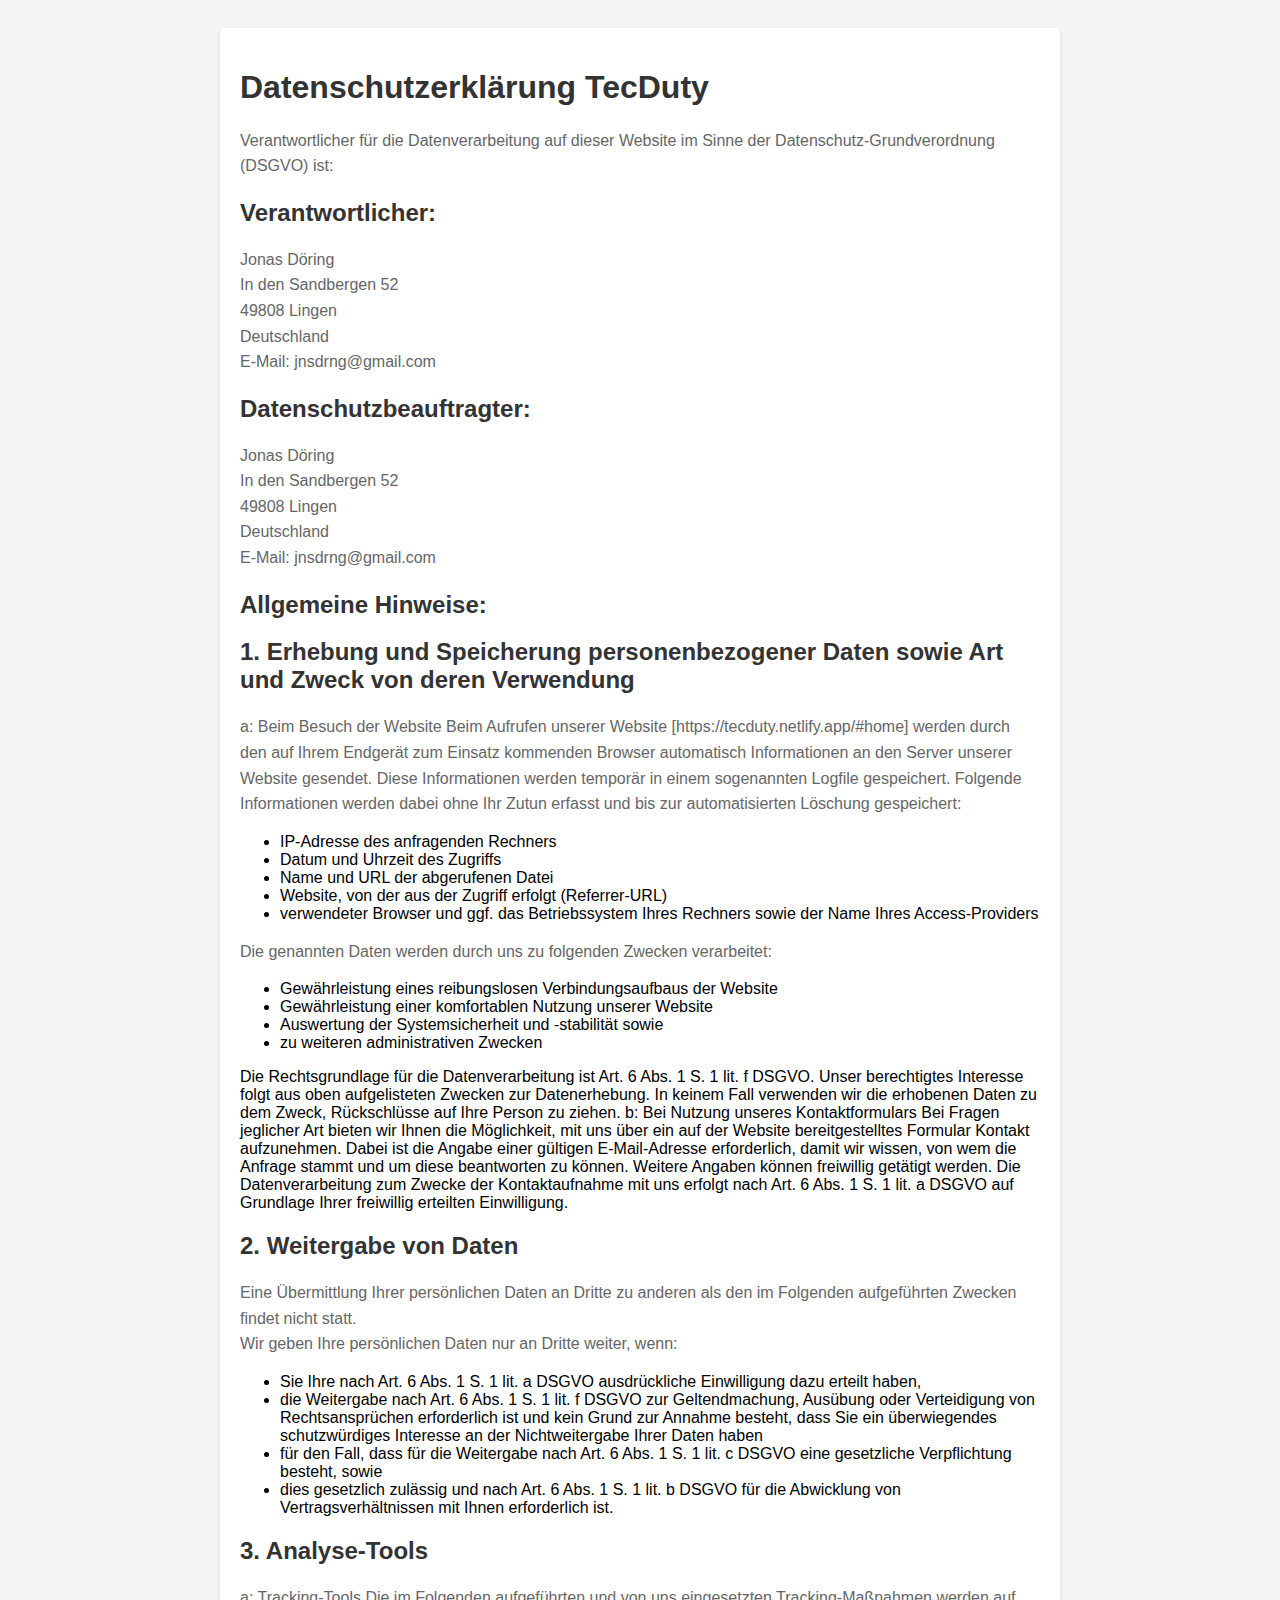
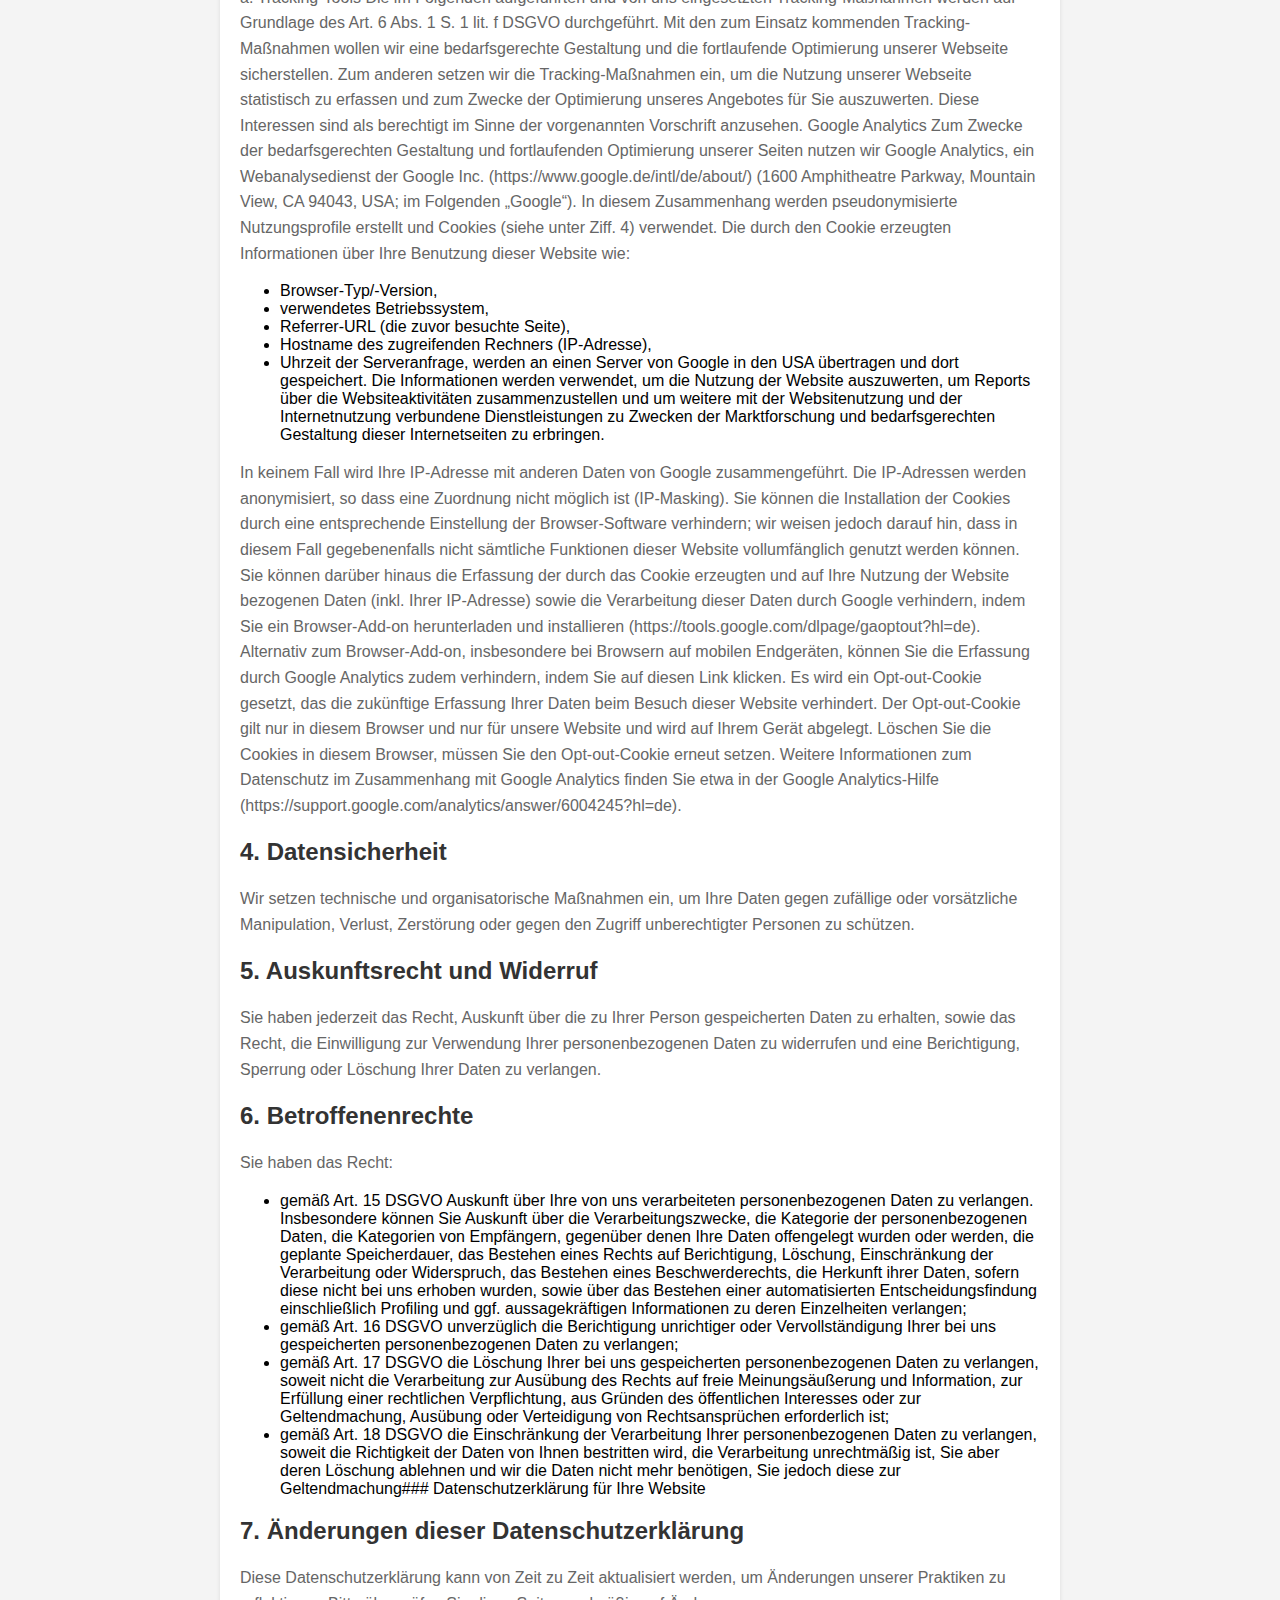
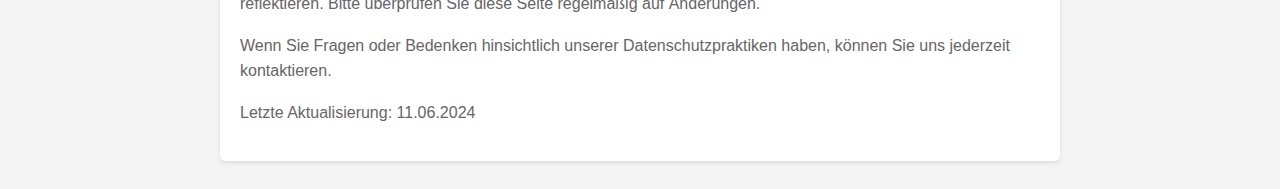
<file: Datenschutz.html>
<!DOCTYPE html>
<html lang="de">
<head>
    <title>TecDuty | Softwareentwicklung für Ihren Erfolg - Datenschutz</title>
    <meta name='description' content='TecDuty – Professionelle Webentwicklung aus Lingen. Maßgeschneiderte Webseiten, responsives Design,
     SEO-Optimierung. Ihr Partner für moderne Weblösungen.'>
<description>
    <meta charset="UTF-8">
    <meta name="viewport" content="width=device-width, initial-scale=1.0">
 
    <!-- Hier können Sie Ihre CSS-Dateien einbinden -->
    <link rel="icon" type="image/x-icon" href="pic/new-logo-smal.png">
    
    <style>
        *{
            scrollbar-color: #007bff #f4f4f4;
        }
         body {
            font-family: Arial, sans-serif;
            background-color: #f4f4f4;
            padding: 20px;
        }
        .container {
            max-width: 800px;
            margin: 0 auto;
            background-color: #ffff;
            padding: 20px;
            border-radius: 5px;
            box-shadow: 0 2px 4px rgba(0, 0, 0, 0.1);
        }
        h1, h2 {
            color: #333;
        }
        p {
            color: #666;
            line-height: 1.6;
        }

        /* Media Queries für eine responsive Darstellung */
        @media screen and (max-width: 768px) {
            .container {
                padding: 10px;
                border-radius: 0;
            }
            h1, h2 {
                font-size: 20px;
            }
        }
    </style>
</head>
<body>
    <div class="container">
        <h1>Datenschutzerklärung TecDuty</h1>
        <p>Verantwortlicher für die Datenverarbeitung auf dieser Website im Sinne der Datenschutz-Grundverordnung (DSGVO) ist:</p>
        
        <h2>Verantwortlicher:</h2>
        <p>Jonas Döring<br>
        In den Sandbergen 52<br>
        49808 Lingen<br>
        Deutschland<br>
        E-Mail: jnsdrng@gmail.com</p>
        
        <h2>Datenschutzbeauftragter:</h2>
        <p>Jonas Döring<br>
        In den Sandbergen 52<br>
        49808 Lingen<br>
        Deutschland<br>
        E-Mail: jnsdrng@gmail.com</p>



        <h2>Allgemeine Hinweise:</h2>
        <p></p>
        
        <h2>1.  Erhebung und Speicherung personenbezogener Daten sowie Art und Zweck von deren Verwendung</h2>
        <p>a: Beim Besuch der Website
            Beim Aufrufen unserer Website [https://tecduty.netlify.app/#home] werden durch den auf Ihrem Endgerät zum Einsatz kommenden Browser automatisch Informationen an den Server unserer Website gesendet. Diese Informationen werden temporär in einem sogenannten Logfile gespeichert. Folgende Informationen werden dabei ohne Ihr Zutun erfasst und bis zur automatisierten Löschung gespeichert:
            <ul>
                <li>IP-Adresse des anfragenden Rechners</li>
                   <li>Datum und Uhrzeit des Zugriffs</li> 
                    <li>Name und URL der abgerufenen Datei</li>
                    <li>Website, von der aus der Zugriff erfolgt (Referrer-URL)</li>
                    <li>verwendeter Browser und ggf. das Betriebssystem Ihres Rechners sowie der Name Ihres Access-Providers</li>
            </ul>
            
            <p>Die genannten Daten werden durch uns zu folgenden Zwecken verarbeitet:</p>
            <ul>
                <li>Gewährleistung eines reibungslosen Verbindungsaufbaus der Website</li>
                <li>Gewährleistung einer komfortablen Nutzung unserer Website</li>
                <li>Auswertung der Systemsicherheit und -stabilität sowie</li>
                <li>zu weiteren administrativen Zwecken</li>

            </ul>
            
            Die Rechtsgrundlage für die Datenverarbeitung ist Art. 6 Abs. 1 S. 1 lit. f DSGVO. Unser berechtigtes Interesse folgt aus oben aufgelisteten Zwecken zur Datenerhebung. In keinem Fall verwenden wir die erhobenen Daten zu dem Zweck, Rückschlüsse auf Ihre Person zu ziehen.
            
            b: Bei Nutzung unseres Kontaktformulars
            Bei Fragen jeglicher Art bieten wir Ihnen die Möglichkeit, mit uns über ein auf der Website bereitgestelltes Formular Kontakt aufzunehmen. Dabei ist die Angabe einer gültigen E-Mail-Adresse erforderlich, damit wir wissen, von wem die Anfrage stammt und um diese beantworten zu können. Weitere Angaben können freiwillig getätigt werden.
            
            Die Datenverarbeitung zum Zwecke der Kontaktaufnahme mit uns erfolgt nach Art. 6 Abs. 1 S. 1 lit. a DSGVO auf Grundlage Ihrer freiwillig erteilten Einwilligung.</p>

        <h2>2. Weitergabe von Daten</h2>
        <p>Eine Übermittlung Ihrer persönlichen Daten an Dritte zu anderen als den im Folgenden aufgeführten Zwecken findet nicht statt. <br> Wir geben Ihre persönlichen Daten nur an Dritte weiter, wenn:</p>
        <ul>
            
            <li>Sie Ihre nach Art. 6 Abs. 1 S. 1 lit. a DSGVO ausdrückliche Einwilligung dazu erteilt haben,</li>
            <li>die Weitergabe nach Art. 6 Abs. 1 S. 1 lit. f DSGVO zur Geltendmachung, Ausübung oder Verteidigung von Rechtsansprüchen erforderlich ist und kein Grund zur Annahme besteht, dass Sie ein überwiegendes schutzwürdiges Interesse an der Nichtweitergabe Ihrer Daten haben</li>
<li>für den Fall, dass für die Weitergabe nach Art. 6 Abs. 1 S. 1 lit. c DSGVO eine gesetzliche Verpflichtung besteht, sowie</li>
<li>dies gesetzlich zulässig und nach Art. 6 Abs. 1 S. 1 lit. b DSGVO für die Abwicklung von Vertragsverhältnissen mit Ihnen erforderlich ist.</li>
        </ul>

        <h2>3. Analyse-Tools</h2>
        <p>a: Tracking-Tools
            Die im Folgenden aufgeführten und von uns eingesetzten Tracking-Maßnahmen werden auf Grundlage des Art. 6 Abs. 1 S. 1 lit. f DSGVO durchgeführt. Mit den zum Einsatz kommenden Tracking-Maßnahmen wollen wir eine bedarfsgerechte Gestaltung und die fortlaufende Optimierung unserer Webseite sicherstellen. Zum anderen setzen wir die Tracking-Maßnahmen ein, um die Nutzung unserer Webseite statistisch zu erfassen und zum Zwecke der Optimierung unseres Angebotes für Sie auszuwerten. Diese Interessen sind als berechtigt im Sinne der vorgenannten Vorschrift anzusehen.
            
            Google Analytics
            Zum Zwecke der bedarfsgerechten Gestaltung und fortlaufenden Optimierung unserer Seiten nutzen wir Google Analytics, ein Webanalysedienst der Google Inc. (https://www.google.de/intl/de/about/) (1600 Amphitheatre Parkway, Mountain View, CA 94043, USA; im Folgenden „Google“). In diesem Zusammenhang werden pseudonymisierte Nutzungsprofile erstellt und Cookies (siehe unter Ziff. 4) verwendet. Die durch den Cookie erzeugten Informationen über Ihre Benutzung dieser Website wie:</p>
            <ul>

                <li>Browser-Typ/-Version,</li>
                <li>verwendetes Betriebssystem,</li>
                <li>Referrer-URL (die zuvor besuchte Seite),</li>
                <li>Hostname des zugreifenden Rechners (IP-Adresse),</li>
                <li>Uhrzeit der Serveranfrage,
                    werden an einen Server von Google in den USA übertragen und dort gespeichert. Die Informationen werden verwendet, um die Nutzung der Website auszuwerten, um Reports über die Websiteaktivitäten zusammenzustellen und um weitere mit der Websitenutzung und der Internetnutzung verbundene Dienstleistungen zu Zwecken der Marktforschung und bedarfsgerechten Gestaltung dieser Internetseiten zu erbringen.</li>
            </ul>

            <p>In keinem Fall wird Ihre IP-Adresse mit anderen Daten von Google zusammengeführt. Die IP-Adressen werden anonymisiert, so dass eine Zuordnung nicht möglich ist (IP-Masking).

                Sie können die Installation der Cookies durch eine entsprechende Einstellung der Browser-Software verhindern; wir weisen jedoch darauf hin, dass in diesem Fall gegebenenfalls nicht sämtliche Funktionen dieser Website vollumfänglich genutzt werden können.
                
                Sie können darüber hinaus die Erfassung der durch das Cookie erzeugten und auf Ihre Nutzung der Website bezogenen Daten (inkl. Ihrer IP-Adresse) sowie die Verarbeitung dieser Daten durch Google verhindern, indem Sie ein Browser-Add-on herunterladen und installieren (https://tools.google.com/dlpage/gaoptout?hl=de).
                
                Alternativ zum Browser-Add-on, insbesondere bei Browsern auf mobilen Endgeräten, können Sie die Erfassung durch Google Analytics zudem verhindern, indem Sie auf diesen Link klicken. Es wird ein Opt-out-Cookie gesetzt, das die zukünftige Erfassung Ihrer Daten beim Besuch dieser Website verhindert. Der Opt-out-Cookie gilt nur in diesem Browser und nur für unsere Website und wird auf Ihrem Gerät abgelegt. Löschen Sie die Cookies in diesem Browser, müssen Sie den Opt-out-Cookie erneut setzen.
                
                Weitere Informationen zum Datenschutz im Zusammenhang mit Google Analytics finden Sie etwa in der Google Analytics-Hilfe (https://support.google.com/analytics/answer/6004245?hl=de).</p>
        
        
        
                <h2>4. Datensicherheit</h2>
        <p>Wir setzen technische und organisatorische Maßnahmen ein, um Ihre Daten gegen zufällige oder vorsätzliche Manipulation, Verlust, Zerstörung oder gegen den Zugriff unberechtigter Personen zu schützen.</p>

        <h2>5. Auskunftsrecht und Widerruf</h2>
        <p>Sie haben jederzeit das Recht, Auskunft über die zu Ihrer Person gespeicherten Daten zu erhalten, sowie das Recht, die Einwilligung zur Verwendung Ihrer personenbezogenen Daten zu widerrufen und eine Berichtigung, Sperrung oder Löschung Ihrer Daten zu verlangen.</p>

        <h2>6. Betroffenenrechte</h2>
        <p>Sie haben das Recht:</p>
        <ul>

            <li>gemäß Art. 15 DSGVO Auskunft über Ihre von uns verarbeiteten personenbezogenen Daten zu verlangen. Insbesondere können Sie Auskunft über die Verarbeitungszwecke, die Kategorie der personenbezogenen Daten, die Kategorien von Empfängern, gegenüber denen Ihre Daten offengelegt wurden oder werden, die geplante Speicherdauer, das Bestehen eines Rechts auf Berichtigung, Löschung, Einschränkung der Verarbeitung oder Widerspruch, das Bestehen eines Beschwerderechts, die Herkunft ihrer Daten, sofern diese nicht bei uns erhoben wurden, sowie über das Bestehen einer automatisierten Entscheidungsfindung einschließlich Profiling und ggf. aussagekräftigen Informationen zu deren Einzelheiten verlangen;</li>
            <li>gemäß Art. 16 DSGVO unverzüglich die Berichtigung unrichtiger oder Vervollständigung Ihrer bei uns gespeicherten personenbezogenen Daten zu verlangen;</li>
            <li>gemäß Art. 17 DSGVO die Löschung Ihrer bei uns gespeicherten personenbezogenen Daten zu verlangen, soweit nicht die Verarbeitung zur Ausübung des Rechts auf freie Meinungsäußerung und Information, zur Erfüllung einer rechtlichen Verpflichtung, aus Gründen des öffentlichen Interesses oder zur Geltendmachung, Ausübung oder Verteidigung von Rechtsansprüchen erforderlich ist;</li>
            <li>gemäß Art. 18 DSGVO die Einschränkung der Verarbeitung Ihrer personenbezogenen Daten zu verlangen, soweit die Richtigkeit der Daten von Ihnen bestritten wird, die Verarbeitung unrechtmäßig ist, Sie aber deren Löschung ablehnen und wir die Daten nicht mehr benötigen, Sie jedoch diese zur Geltendmachung### Datenschutzerklärung für Ihre Website</li>
        </ul>


        <h2>7. Änderungen dieser Datenschutzerklärung</h2>
        <p>Diese Datenschutzerklärung kann von Zeit zu Zeit aktualisiert werden, um Änderungen unserer Praktiken zu reflektieren. Bitte überprüfen Sie diese Seite regelmäßig auf Änderungen.</p>

        <p>Wenn Sie Fragen oder Bedenken hinsichtlich unserer Datenschutzpraktiken haben, können Sie uns jederzeit kontaktieren.</p>

        <p>Letzte Aktualisierung: 11.06.2024</p>
    </div>
</body>
</html>
</file>
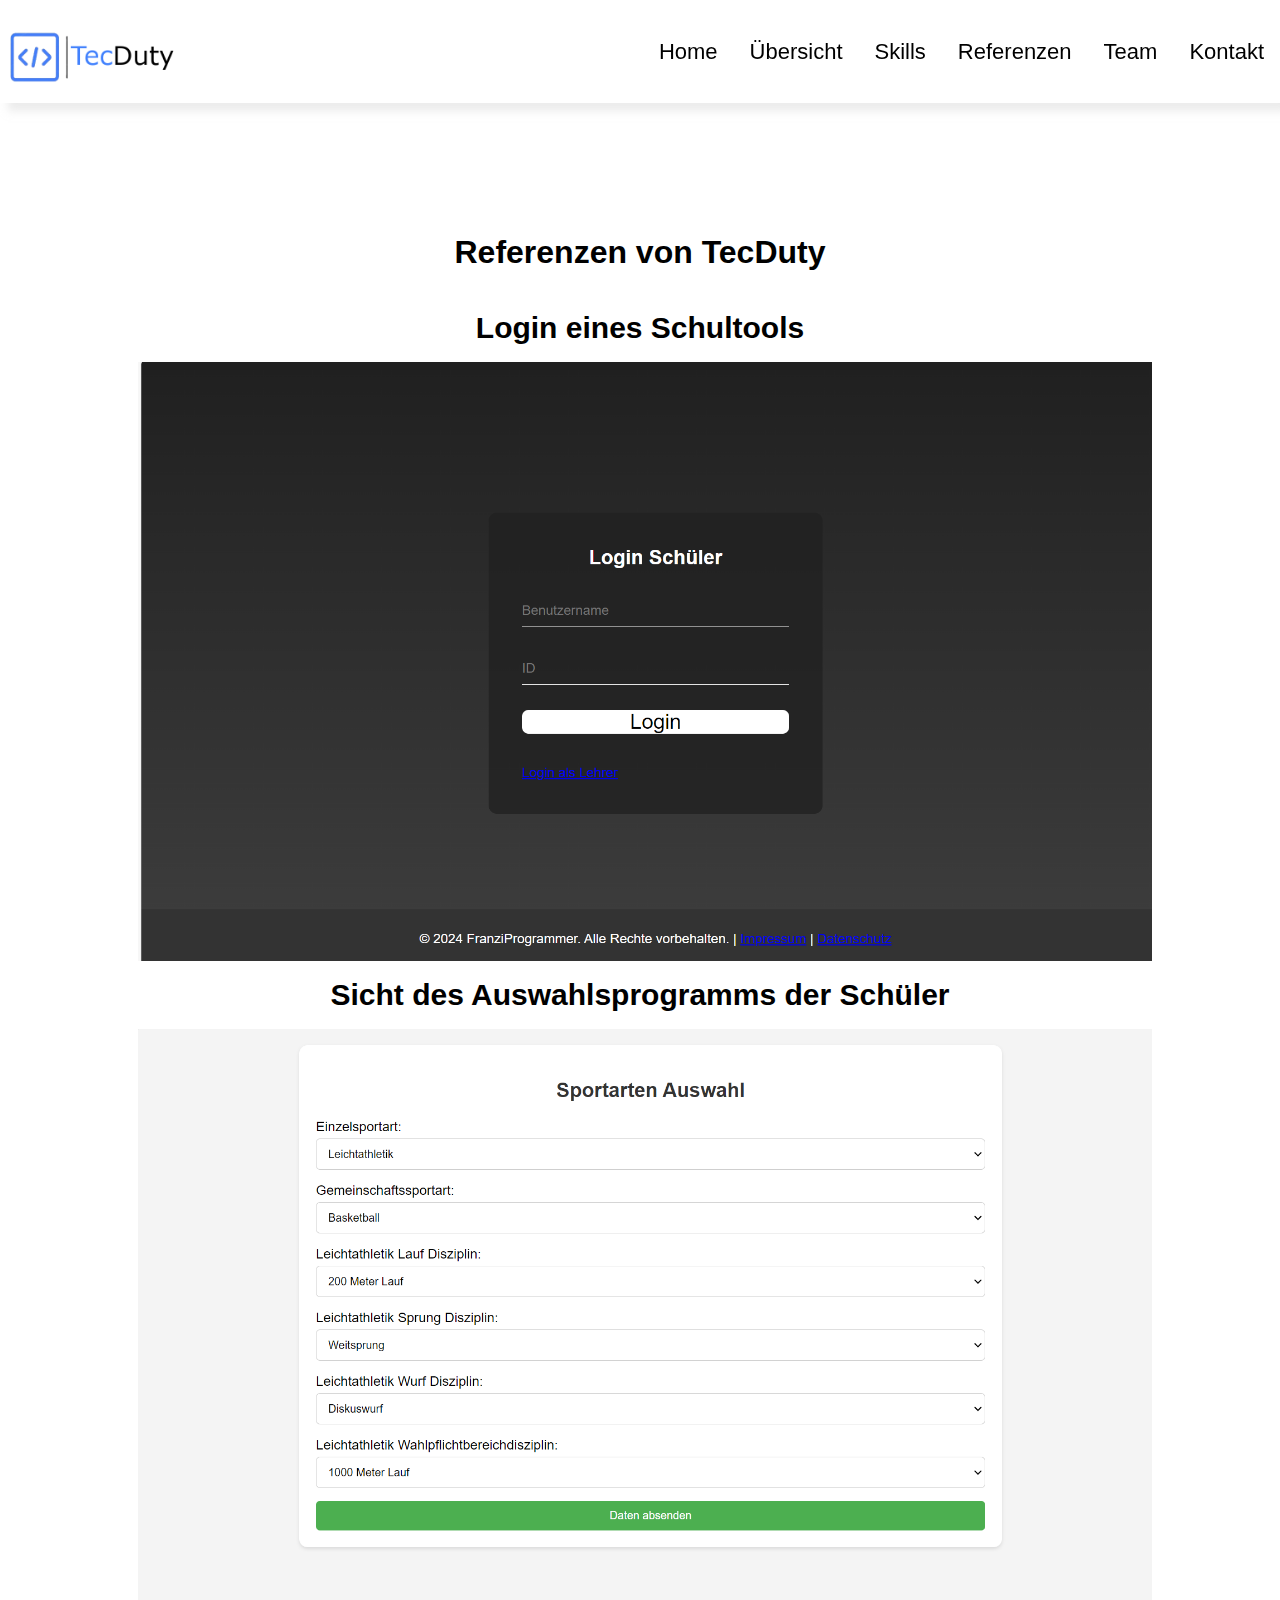
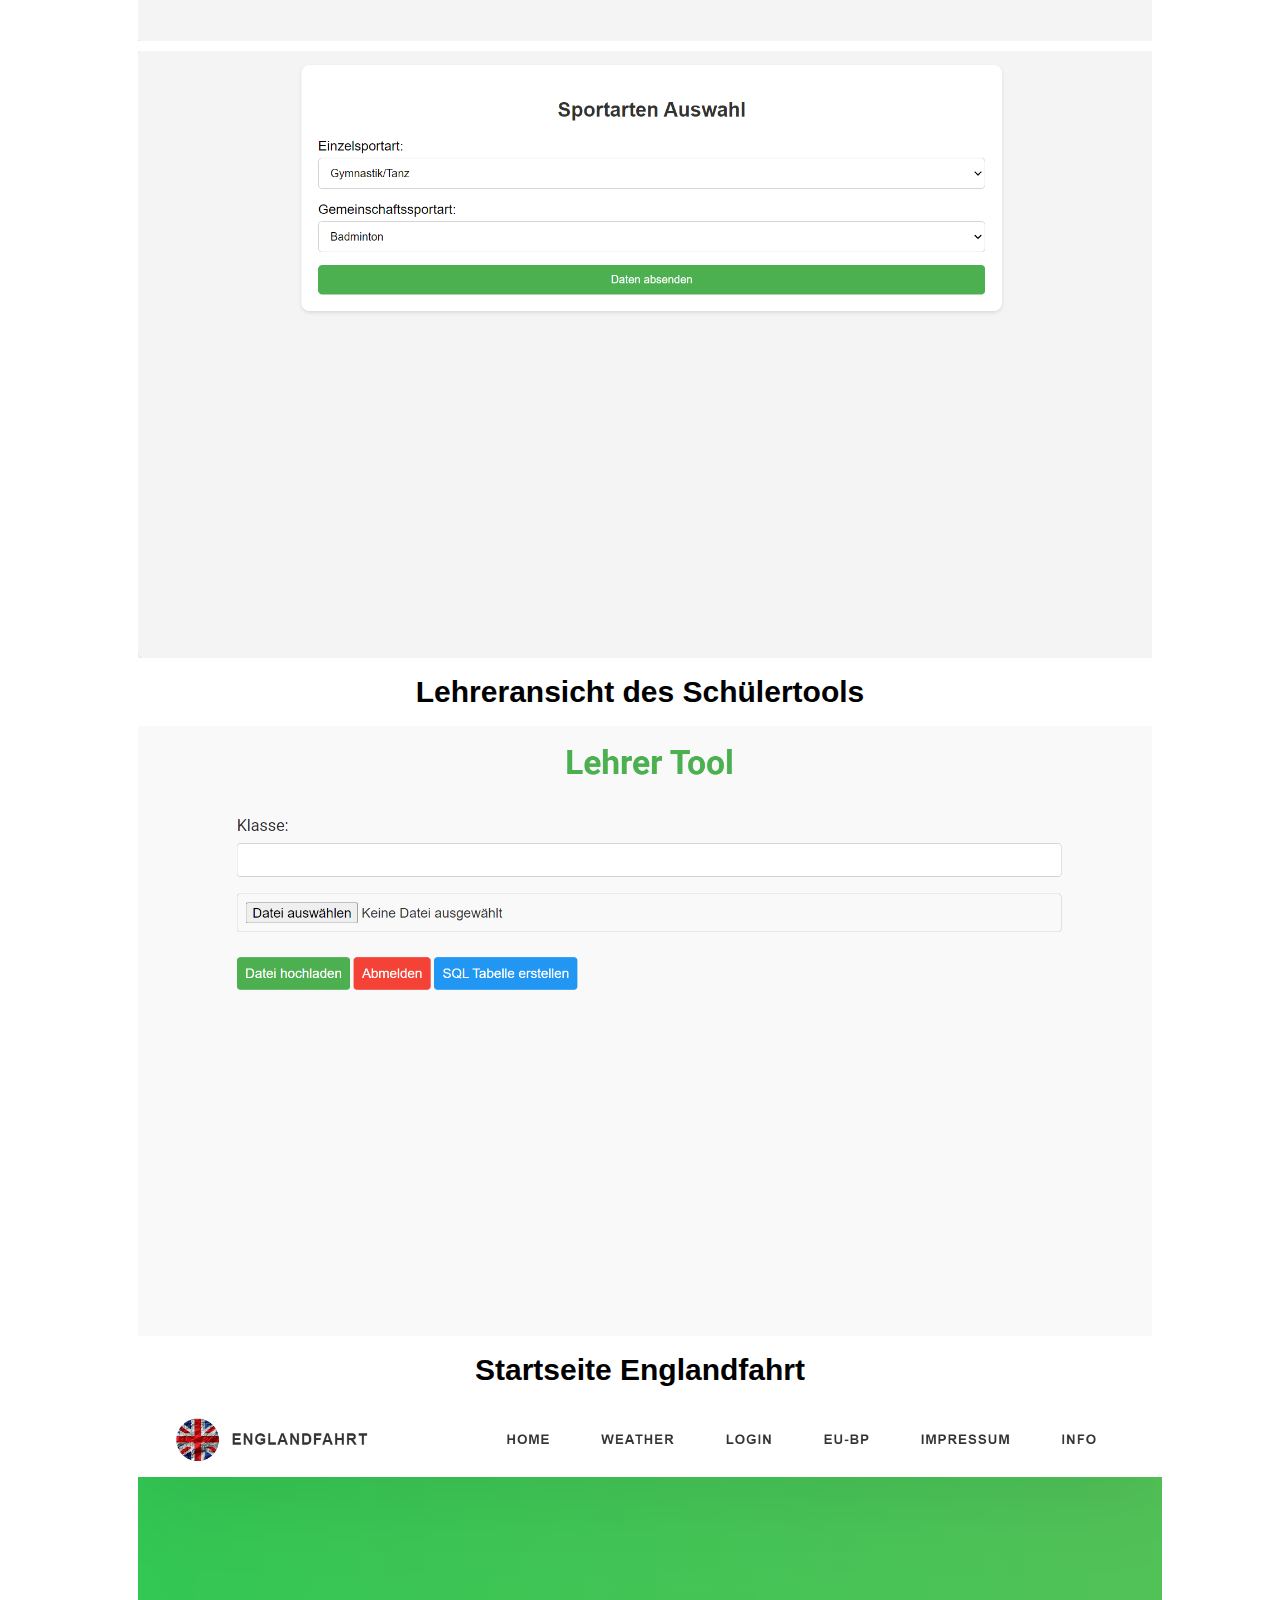
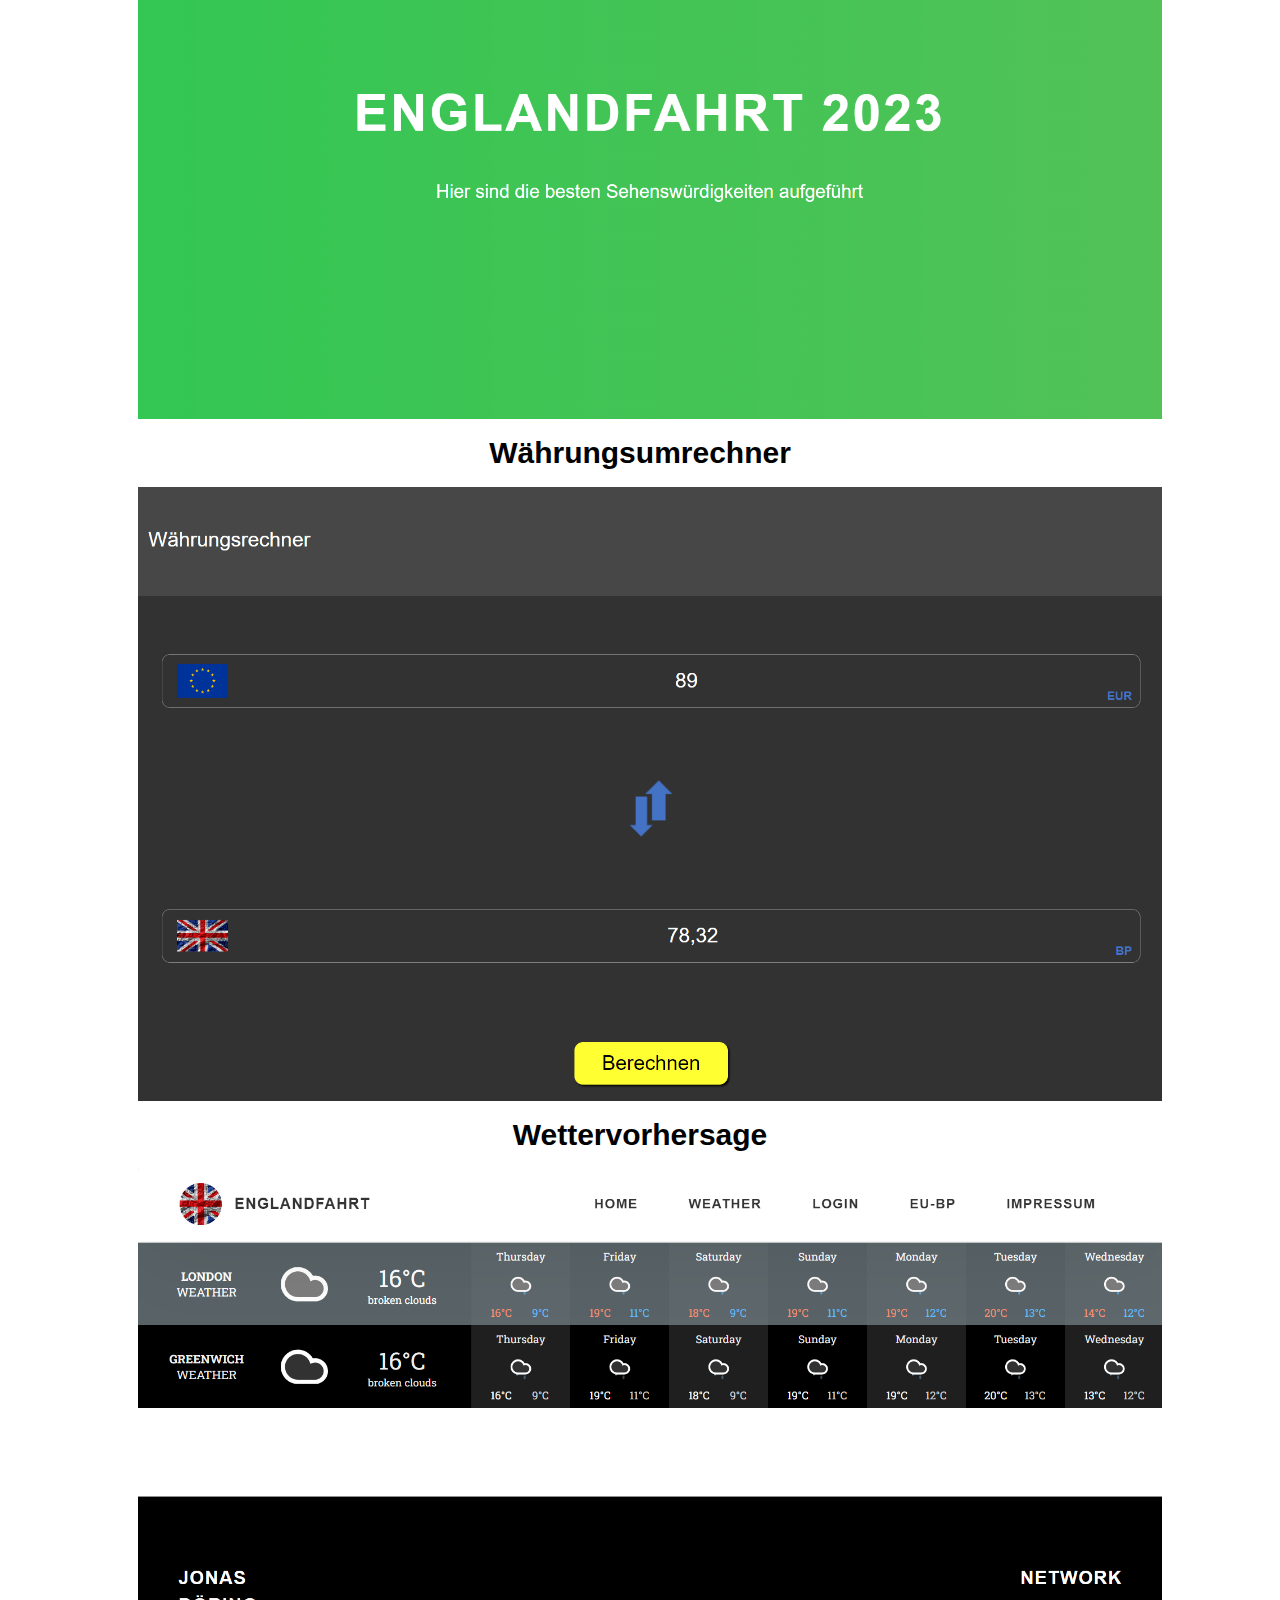
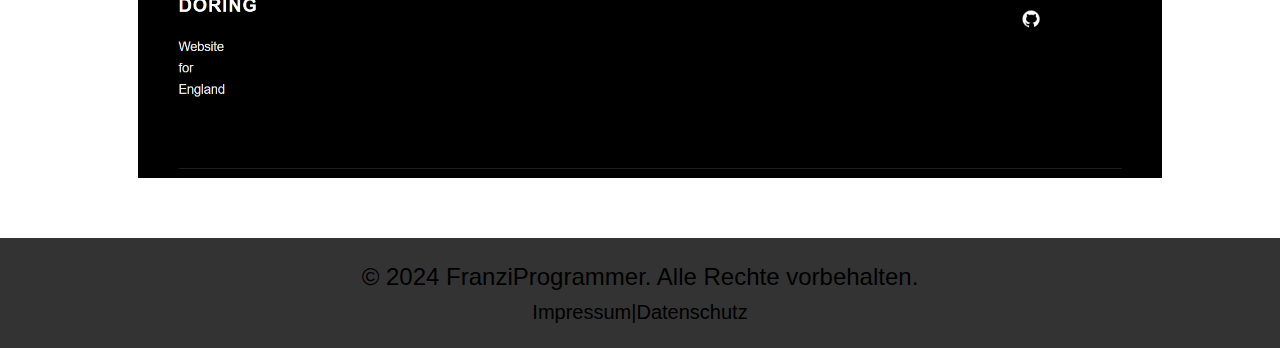
<file: fotos.html>
<!DOCTYPE html>
<html lang="de">
<head>
    <title>TecDuty | Softwareentwicklung für Ihren Erfolg - Referenzen</title>
    <meta name='description' content='TecDuty – Professionelle Webentwicklung aus Lingen. Maßgeschneiderte Webseiten, responsives Design,
     SEO-Optimierung. Ihr Partner für moderne Weblösungen.'>
<description>
  <link rel="icon" type="image/x-icon" href="pic/new-logo-smal.png" alt="TecDuty Logo oben im Tab">
    <meta charset="UTF-8">
    <meta name="viewport" content="width=device-width, initial-scale=1.0">
    
    <link rel="stylesheet" href="styles.css">
</head>


<style>


    .fotos{
        display: flex;
        flex-wrap: wrap;
        gap: 10px;
        max-width: 80%;
        margin-top: 150px;
        display: inline-block;
    }
    .foto-items{
        width: 100%;
        overflow: hidden;
        position: relative;
    }
    .foto-items img{
        width: 100%;
        height: auto;
        display: block;
        transition: transform 0.5s ease;
    }
    .foto-items:hover img{
        transform: scale(1.02);
    }
</style>
<body>
    <header>
        <div class="topnav" id="myTopnav"> 
            <img src="pic/new-logo.png" alt="TecDuty Logo Software Unternehmen" class="main-logo">
            <a href="index.html#Kontakt">Kontakt</a>
            <a href="index.html#team">Team</a>
       <a href="fotos.html">Referenzen</a>  
                <a href="index.html#skills">Skills</a> 
                <a href="index.html#view">Übersicht</a>
     <a  href="index.html" >Home</a>
 
            <div class="dropdown"></div>
            <a href="javascript:void(0);" style="font-size:15px;" class="icon" onclick="myFunction()">&#9776;</a>
        </div>
    </header>
    <div class="container">

    </div>
    <div class="container">
    <div class="fotos">

        <div class="foto-items">
            <br> <br> <br>
            <h1>Referenzen von TecDuty</h1>
            <br>
            <h3>Login eines Schultools</h3>
            <img src="pic/Screenshot 2024-06-13 110847 login lk.png" alt="Softwarelösung Schultool Login sicht ">
<h3>Sicht des Auswahlsprogramms der Schüler</h3>
            <img src="pic/Screenshot 2024-06-13 111001 lk 1.png" alt="software lösung Schultool schüler sicht">
            <img src="pic/Screenshot 2024-06-13 111033 lk 2.png" alt="software lösung Schultool schüler sicht">
            <h3>Lehreransicht des Schülertools</h3>
            <img src="pic/Screenshot 2024-06-13 111224 lk admin 1.png" alt="software lösung Schultool Lehrer sicht">
        </div>
        <dmm div class="foto-items">
            <h3>Startseite Englandfahrt</h3>
            <img src="pic/Screenshot 2024-06-13 111422 englasnd 1.png" alt="Startseite online Reiseführer">
            <h3>Währungsumrechner</h3>
            <img src="pic/Screenshot 2024-06-13 111814 england 2.png" alt="Software basierte Umrechnung von Währungen">
            <h3>Wettervorhersage</h3>
            <img src="pic/Screenshot 2024-06-13 112051 england 3.png" alt="Durch verbindung von Api und Software eine Wettervorhersage erstellt">
     
        </div>
        <div class="foto-items">
            
     
        </div>
    </div>
    </div>
    

    <footer>
        <div class="container">
            <p>&copy; 2024 FranziProgrammer. Alle Rechte vorbehalten.</p><a href='/impressum' style='font-size: 20px;'>Impressum|</a><a href='/datenschutz' style='font-size: 20px;'>Datenschutz</a>
        </div>
    </footer>

    <script>
        document.querySelectorAll('.gallery-item').forEach(item => {
    item.addEventListener('click', () => {
        
        alert('Bild angeklickt: ' + item.querySelector('img').alt);
    });
});
function myFunction() {
  var x = document.getElementById("myTopnav");
  if (x.className === "topnav") {
    x.className += " responsive";
  } else {
    x.className = "topnav";
  }
}

    </script>
</body>
</html>
</file>
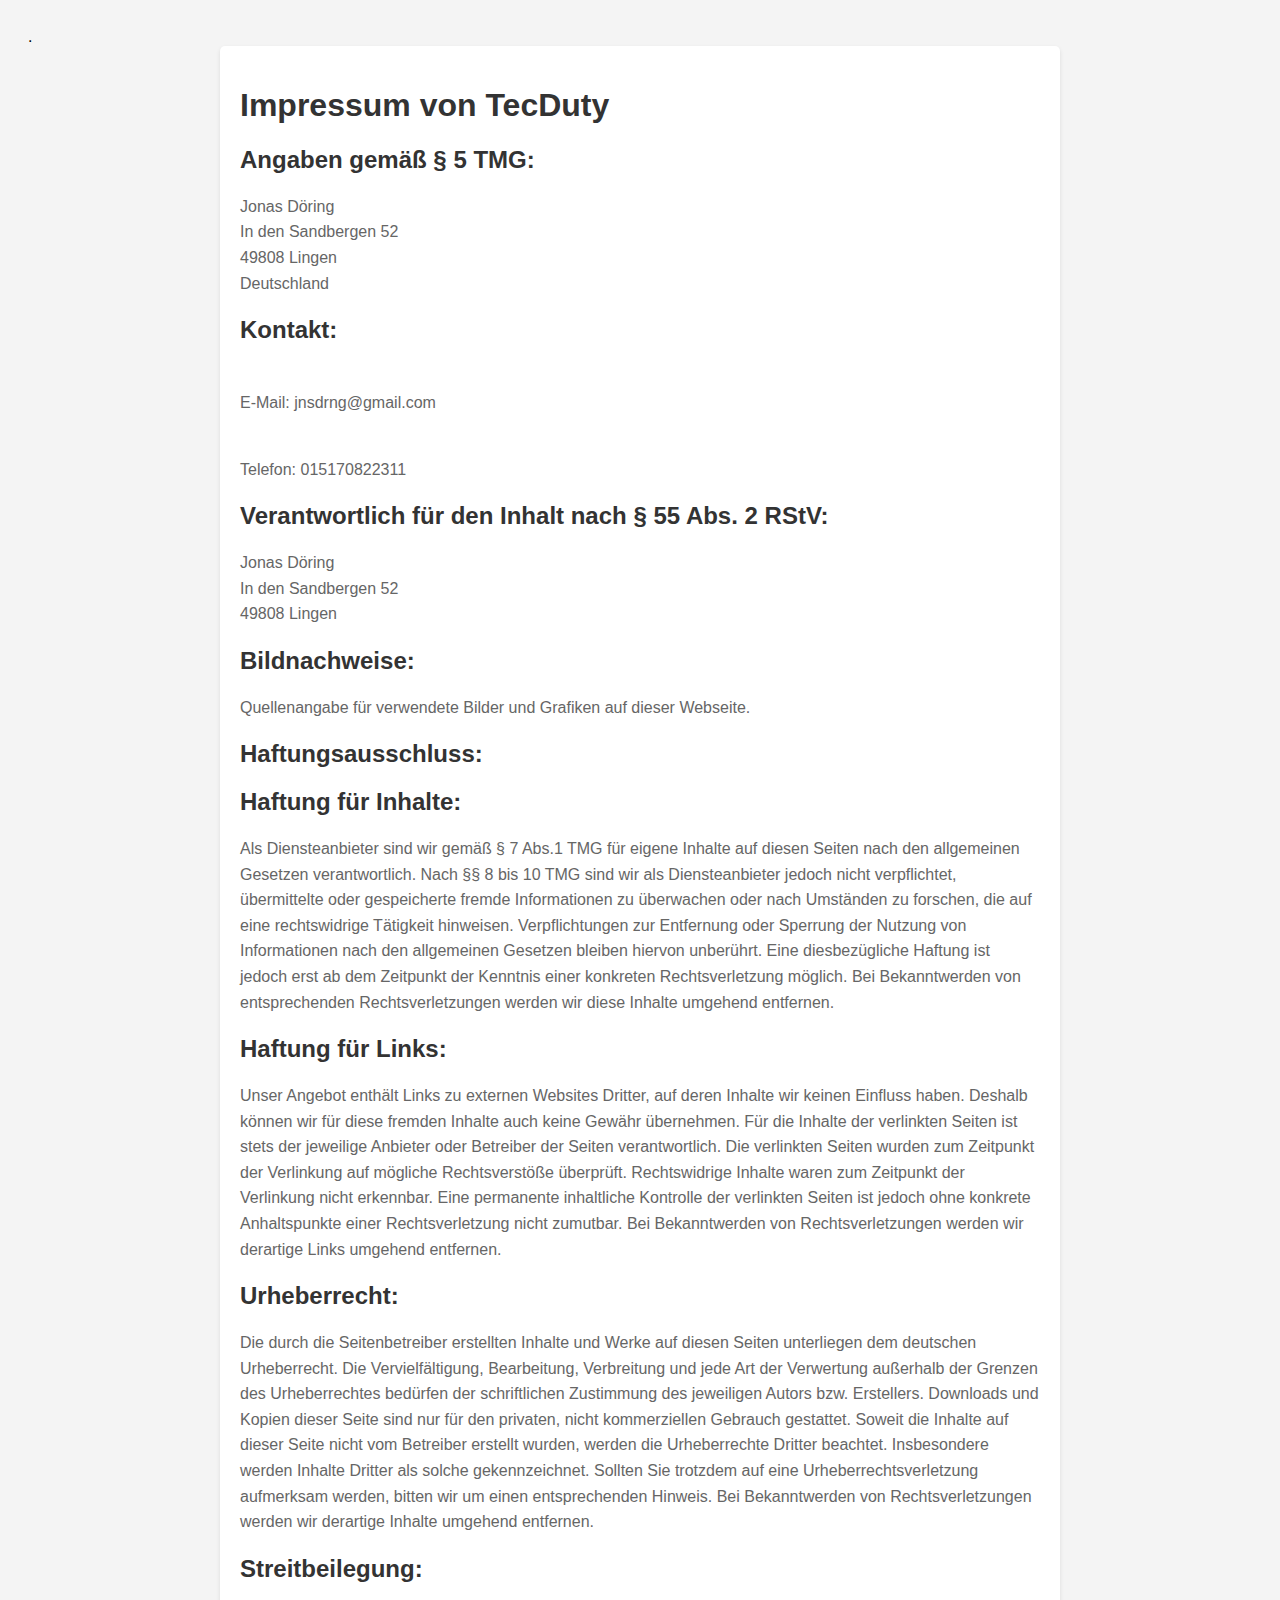
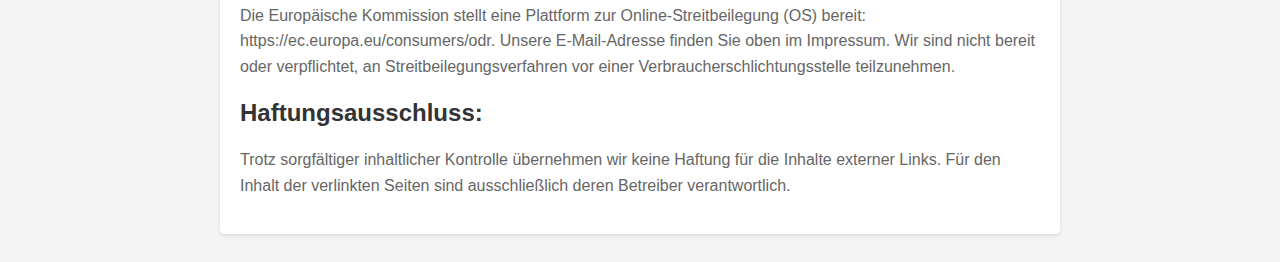
<file: Impressum.html>
<!DOCTYPE html>
<html lang="de">
<head>
    <title>TecDuty | Softwareentwicklung für Ihren Erfolg  - Impressum</title>
    <meta name='description' content='TecDuty – Professionelle Webentwicklung aus Lingen. Maßgeschneiderte Webseiten, responsives Design,
    SEO-Optimierung. Ihr Partner für moderne Weblösungen.'>.
<description>
    <link rel="icon" type="image/x-icon" href="pic/new-logo-smal.png">
    <meta charset="UTF-8">
    <meta name="viewport" content="width=device-width, initial-scale=1.0">
    
    <style>
        *{
            scrollbar-color: #007bff #f4f4f4;
        }
        body {
            font-family: Arial, sans-serif;
            background-color: #f4f4f4;
            padding: 20px;
            animation: fadeIn 1s ease;
        }
        .container {
            max-width: 800px;
            margin: 0 auto;
            background-color: #fff;
            padding: 20px;
            border-radius: 5px;
            box-shadow: 0 2px 4px rgba(0, 0, 0, 0.1);
            animation: slideIn 1s ease;
        }
        h1, h2 {
            color: #333;
            animation: slideInUp 1s ease;
        }
        p {
            color: #666;
            line-height: 1.6;
            animation: slideInUp 1s ease;
        }
        
        @keyframes slideIn {
            from {
                opacity: 0;
                transform: translateY(-50px);
            }
            to {
                opacity: 1;
                transform: translateY(0);
            }
        }
        
        @keyframes fadeIn {
            from {
                opacity: 0;
            }
            to {
                opacity: 1;
            }
        }
        
        @keyframes slideInUp {
            from {
                opacity: 0;
                transform: translateY(50px);
            }
            to {
                opacity: 1;
                transform: translateY(0);
            }
        }
    </style>
</head>
<body>
    <div class="container">
        <h1>Impressum von TecDuty</h1>
        <h2>Angaben gemäß § 5 TMG:</h2>
        <p>Jonas Döring<br>
        In den Sandbergen 52<br>
        49808 Lingen<br>
        Deutschland</p>
        
        
        
        
        <h2>Kontakt:</h2>
        <p><br>
        E-Mail: jnsdrng@gmail.com</p>
        <p><br>
            Telefon: 015170822311
        </p>
        
        
        
        <h2>Verantwortlich für den Inhalt nach § 55 Abs. 2 RStV:</h2>
        <p>Jonas Döring<br>
        In den Sandbergen 52<br>
        49808 Lingen</p>

        <h2>Bildnachweise:</h2>
        <p>Quellenangabe für verwendete Bilder und Grafiken auf dieser Webseite.</p>

        <h2>Haftungsausschluss:</h2>
        <h2>Haftung für Inhalte:</h2>
        <p>Als Diensteanbieter sind wir gemäß § 7 Abs.1 TMG für eigene Inhalte auf diesen Seiten nach den allgemeinen Gesetzen verantwortlich. Nach §§ 8 bis 10 TMG sind wir als Diensteanbieter jedoch nicht verpflichtet, übermittelte oder gespeicherte fremde Informationen zu überwachen oder nach Umständen zu forschen, die auf eine rechtswidrige Tätigkeit hinweisen.

            Verpflichtungen zur Entfernung oder Sperrung der Nutzung von Informationen nach den allgemeinen Gesetzen bleiben hiervon unberührt. Eine diesbezügliche Haftung ist jedoch erst ab dem Zeitpunkt der Kenntnis einer konkreten Rechtsverletzung möglich. Bei Bekanntwerden von entsprechenden Rechtsverletzungen werden wir diese Inhalte umgehend entfernen.</p>



            <h2>Haftung für Links:</h2>
            <p>Unser Angebot enthält Links zu externen Websites Dritter, auf deren Inhalte wir keinen Einfluss haben. Deshalb können wir für diese fremden Inhalte auch keine Gewähr übernehmen. Für die Inhalte der verlinkten Seiten ist stets der jeweilige Anbieter oder Betreiber der Seiten verantwortlich. Die verlinkten Seiten wurden zum Zeitpunkt der Verlinkung auf mögliche Rechtsverstöße überprüft. Rechtswidrige Inhalte waren zum Zeitpunkt der Verlinkung nicht erkennbar.

                Eine permanente inhaltliche Kontrolle der verlinkten Seiten ist jedoch ohne konkrete Anhaltspunkte einer Rechtsverletzung nicht zumutbar. Bei Bekanntwerden von Rechtsverletzungen werden wir derartige Links umgehend entfernen.</p>
            
            <h2>Urheberrecht:</h2>
                <p>Die durch die Seitenbetreiber erstellten Inhalte und Werke auf diesen Seiten unterliegen dem deutschen Urheberrecht. Die Vervielfältigung, Bearbeitung, Verbreitung und jede Art der Verwertung außerhalb der Grenzen des Urheberrechtes bedürfen der schriftlichen Zustimmung des jeweiligen Autors bzw. Erstellers. Downloads und Kopien dieser Seite sind nur für den privaten, nicht kommerziellen Gebrauch gestattet.

                    Soweit die Inhalte auf dieser Seite nicht vom Betreiber erstellt wurden, werden die Urheberrechte Dritter beachtet. Insbesondere werden Inhalte Dritter als solche gekennzeichnet. Sollten Sie trotzdem auf eine Urheberrechtsverletzung aufmerksam werden, bitten wir um einen entsprechenden Hinweis. Bei Bekanntwerden von Rechtsverletzungen werden wir derartige Inhalte umgehend entfernen.</p>



                <h2>Streitbeilegung:</h2>

                <p>Die Europäische Kommission stellt eine Plattform zur Online-Streitbeilegung (OS) bereit: https://ec.europa.eu/consumers/odr. Unsere E-Mail-Adresse finden Sie oben im Impressum.

                    Wir sind nicht bereit oder verpflichtet, an Streitbeilegungsverfahren vor einer Verbraucherschlichtungsstelle teilzunehmen.</p>


                <h2>Haftungsausschluss:</h2>
        <p>Trotz sorgfältiger inhaltlicher Kontrolle übernehmen wir keine Haftung für die Inhalte externer Links. Für den Inhalt der verlinkten Seiten sind ausschließlich deren Betreiber verantwortlich.</p>

        
    </div>
</body>
</html>
</file>
<file: styles.css>
body {
  font-family: 'Segoe UI', Tahoma, Geneva, Verdana, sans-serif;
  background-color: #ffffff;
  color: #333;
  margin: 0;
  padding: 0;
  line-height: 1.6;
}

header {
  background-color: #ffffff;
  color: #000000;
  padding: 20px 0;

  box-shadow: 8px 8px 8px rgba(218, 218, 218, 0.5);
  position: fixed; 
  top: 0; 
  left: 0;
  z-index: 1000;
  width: 100%;
}

p {
  font-size: 24px;
}


section {
  padding: 40px 0;
}

section h2 {
  color: #000000;
  font-size: 2em;
  margin-bottom: 30px;
  
}
section h1 {
  color: #000000;
  font-size: 2em;
  margin-bottom: 30px;
  
}

h3{
  font-size: 30px;
}

.skill {
  margin-bottom: 20px;
}

.skill h3 {
  font-size: 1.5em;
  margin-bottom: 10px;
}

.skill-bar {
  height: 20px;
  background-color: #ffffff;
  margin-bottom: 10px;
  border-radius: 5px;
}

footer {
  background-color: #333;
  color: #fff;
  text-align: center;
  padding: 20px 0;
  margin-top: 50px;
}

footer p {
  margin: 0;
}

.container {
  color: black;
  text-align: center;


}
.container li{
list-style: none;
}
a {
  color: #000000;
  text-decoration: none;
}

header a:hover{
 background-color: rgb(243, 243, 243);
}


.nav-link{
  font-size: 34px;
  word-spacing: 10px;
  padding: 20px;
}
#home{
  margin-top: 110px;
  color:#000000;
  text-align: left;
}

.word {
 
  color: #ffffff;
  font-size: 3em;
  margin-bottom: -10px;
  text-align: center;
 
}
#container-home{


  width: 50%;


}

.laptop-view{
width: 100%;
margin-top: -90px;
height: auto;
vertical-align: middle;
}
.text-overlay {
position: absolute;
top: 0;
left: 0;
width: 100%;
height: 100%;
display: flex;
justify-content: center;
align-items: center;
z-index: 2; /* Stellt sicher, dass der Text über dem e liegt */
}

.text-overlay .container {
color: white; /* Ändere die Textfarbe nach Bedarf */
text-align: center;
}


      /* Stil für den Link */
      .startnow-button {
          position: fixed;
          bottom: 10px;
          right: 10px;
          background-color: #007bff;
        
          border-radius: 80px;
          padding: 7px;
          z-index: 1000;
          width: 10%;
 text-align: center;
          color: rgb(255, 255, 255);
          text-decoration: none;
     box-shadow: 0 10px 20px -8px rgba(0, 0, 0,.7);

          justify-content: center;
          align-items: center;
          font-size: 30px;
          cursor: pointer;
    
      }

      .startnow-button:hover {
      color: #007bff;
          background-color: #ffffff;
          box-shadow: 0 10px 20px -8px rgba(0, 0, 0,.7);
          border: solid 3px #007bff;
      }
      /* Responsive styles */


      /* Stil für den Link */
      .startnow-a {
  
        bottom: 10px;
        right: 10px;
        background-color: #007bff;
      
        border-radius: 80px;
        padding: 7px;
        z-index: 1000;
        width: 10%;
text-align: center;
        color: rgb(255, 255, 255);
        text-decoration: none;
   box-shadow: 0 10px 20px -8px rgba(0, 0, 0,.7);

        justify-content: center;
        align-items: center;
        font-size: 30px;
        cursor: pointer;
  
    }

    .startnow-a:hover {
    color: #007bff;
        background-color: #ffffff;
        box-shadow: 0 10px 20px -8px rgba(0, 0, 0,.7);
        border: solid 3px #007bff;
    }
    /* Responsive styles */


.p-top{
  margin-top: 110px;
  color: rgb(0, 0, 0);
  font-size: 40px;
}
@media screen and (max-width: 600px) {

h2 {
  font-size: 25px;
}
h1 {
  font-size: 25px;
}

.svg-background{
  margin-bottom: -200px ;
}
p{
font-size: 15px;
}
.svg-background{
  height: 100vh;
}
.nav-link{
  font-size: 20px;
  margin-top: 60px;
}
.p-top{
  margin-top: 0px;
  font-size: 26px;
}

.startnow-button{
  font-size: 17px;
  width: 35%;
}
section h2{
  font-size: 26px;

}
section h1{
  font-size: 26px;

}
section h3{
  font-size: 23px;
}

.startnow-a{
font-size: 17px;
width: 35%;
}
header {
padding: 0%;
}


.word{
font-size: 34px;

}
.skill h3 {
font-size: 17px;
}
.pfeil{
width: 15%; margin-left: 0px;

}

.topnav .icon{
margin-right: 1800px;
}
.text-overlay{
height: 60%;
}

.main-logo {
min-width: 200px; /* Ändere diese Breite je nach Bedarf */
}

.animate-charcter{
font-size: 10px;
}

.kurzvormaufgeben li b {
 font-weight: 100;
 font-size: 20px;
}
.website{
font-size: 21px;
}
.lw-copter{
font-size: 15px;
}

}

a{
font-size: 32px;
}

.lw-copter{
font-size: 20px;
color: darkblue;
}
.kurzvormaufgeben li b {
font-weight: 100;
font-size: 32px;
}


.kurzvormaufgeben{
list-style-type: none; padding: 0; 


}

#view {
background-color: #ffffff;
}

#skills{
background-color: white;

}
.main-logo{
  width: 17%;  margin-bottom: -25px;

}

.timeline{
width: 100%;
}

/* Entferne Animation */
.parallax > use {
animation: none;
}

.main-logo-without{
  width: 10%;
}

.pfeil{
width: 30%; margin-left: -150px;
margin-top: -30px;
}

/* Standardmäßig das kleine Bild ausblenden */
.small-image {
display: none;
width: 100%;
margin-top: -90px;
filter: blur(0.3px);

}

/* Medienabfrage für Bildschirme mit einer maximalen Breite von 400px */
@media screen and (max-width:600px) {
/* Großes Bild ausblenden */
.laptop-view {
    display: none;
}
/* Kleines Bild anzeigen */
.small-image {
    display: block;
}
.p-top{
  margin-top: 150px;
}
}
.topnav a {
float: right;
display: block;
color: #000000;
text-align: center;
padding: 14px 16px;
text-decoration: none;
font-size: 22px;
}




.waviy {
  position: relative;
}
.waviy span {
  position: relative;
  display: inline-block;
  font-size: 40px;
  color: #000000;
  text-transform: uppercase;
  animation: flip 2s infinite;
  animation-delay: calc(.9s * var(--i))
}
@keyframes flip {
  0%,30% {
    transform: rotateY(360deg) 
  }
}




.topnav .icon {
display: none;
margin-right: 0px;
color: #000;
}





.topnav a:hover, .dropdown:hover .dropbtn {
background-color: #ffffff;
color: rgb(0, 0, 0);
}

.dropdown-content a:hover {
background-color: #ffffff;
color: black;
}

.dropdown:hover .dropdown-content {
display: block;
}

@media screen and (max-width: 600px) {
.topnav a:not(:first-child), .dropdown .dropbtn {
  display: none;
}
.topnav a.icon {
  float: right;
  display: block;
}
}

@media screen and (max-width: 600px) {
.topnav.responsive {position: relative;}
.topnav.responsive .icon {
  position: absolute;
  right: 0;
  top: 0;
}

.topnav.responsive a {
  float: none;
  display: block;
  text-align: left;
}
.topnav.responsive .dropdown {float: none;}
.topnav.responsive .dropdown-content {position: relative;}
.topnav.responsive .dropdown .dropbtn {
  display: block;
  width: 100%;
  text-align: left;

}
}
.process-container {
display: flex;
justify-content: space-between;
align-items: center;

backdrop-filter: blur(10px);
-webkit-backdrop-filter: blur(10px);
padding: 20px;
border-radius: 10px;

}

.process-step {
text-align: center;
padding: 20px;
width: 250px;
height:350px;
background: rgb(217, 224, 226);
border-radius: 10px; 
margin-top: 10px;
color: rgb(0, 0, 0);
}

.process-step h2 {
font-size: 28px;
margin: 10px 0;
color: rgb(0, 0, 0);
}
.process-step h1 {
  font-size: 28px;
  margin: 10px 0;
  color: rgb(0, 0, 0);
  }

.process-step p {
font-size: 24px;
color: #000000;

}
.process-container {
display: flex;
justify-content: space-between;
align-items: center;
flex-wrap: wrap; /* Erlaubt das Umbruch der Elemente in einer zweiten Zeile */
}


@media screen and (max-width: 600px) {
.process-step {
  width: calc(100% - 20px); /* Bei Bildschirmen kleiner als 600px, volle Breite für jeden Schritt */
  width: 
  120px;
  height: 200px;
  margin-top: 10px;
}
.process-step p{
  font-size: 10px;
}
.process-step h2 {
  font-size: 13px;
  margin: 10px 0;
}
.process-step h1 {
  font-size: 13px;
  margin: 10px 0;
}
}

.bild h4{font-size: 22px;}
/* Stelle sicher, dass die Bilder auf kleinen Bildschirmen kleiner werden */
@media only screen and (max-width: 600px) {
.bild {
  display: flex; /* Flexbox verwenden */
  flex-wrap: wrap; /* Umbruch der Elemente bei Bedarf */
}

.bild img {
  width: 50%; /* Die Breite der Bilder auf 50% des verfügbaren Platzes setzen */
  height: auto; /* Die Höhe automatisch anpassen, um das Seitenverhältnis beizubehalten */
  box-sizing: border-box; /* Berücksichtige Padding und Border in der Breite */
}
}
/* Flexbox verwenden, um die Elemente in einer Zeile anzuordnen */
/* Flexbox verwenden, um die Elemente anzuordnen */
/* Flexbox verwenden, um die Elemente anzuordnen */
.bild {
display: flex;
justify-content: center;
text-align: center;
}

/* Container für jede Referenz */
.referenz {
text-align: center; /* Zentriere den Text horizontal */
display: flex; /* Flexbox für die vertikale Anordnung */
flex-direction: column; /* Anordnung der Elemente in einer Spalte */
align-items: center; /* Zentriere die Elemente vertikal */
}

/* Sicherstellen, dass die Bilder ihre natürliche Größe beibehalten */
.referenz img {
max-width: 100%;
height: auto;
}

/* Optional: Stil für die Überschriften hinzufügen */
.referenz h4 {
margin: 0; /* Standardmäßige Margin entfernen */
}
/* Stelle sicher, dass das h3 kleiner wird, wenn der Bildschirm kleiner wird */
@media only screen and (max-width: 600px) {
.subtitle {
  font-size: 20px;
}
}
:root {
--font-base: "Space Mono", monospace;
--transition: 200ms linear;
--color-dark: #1f1a38;
--color-dark-glare: #989ea9;
--color-success: #76f7bf;

--progress-indicator-color-complete: var(--color-success);
--progress-indicator-progress-stroke: var(--color-dark);
--progress-indicator-bg-stroke: var(--color-dark-glare);
}




*,
::before,
::after{
  padding: 0;
  margin: 0;
  box-sizing: border-box;
}


.skills{
  width: 600px;
  min-width:300px;
  max-width: 100%;
  color:#000000;
  display:flex;
  flex-direction: column;
  align-items: center;
  justify-content: center;
}

.skills-header{
  font-family: "Poppins", sans-serif;
  font-size: 30px;
  width:100%;
  text-align: center;
  margin-bottom: 10px;
  box-sizing: border-box;
}

.skills-container{
  max-width: 100%;
  display:flex;
  flex-direction: column;
  align-items: center;
  justify-content: center;

  border-radius: 10px;
  padding:20px;
  margin:0;
  box-sizing: border-box;
}


.skill-container{
  width:100%;
  margin:10px 0;
  padding: 10px 0;
  position:relative;
}

.skill-container p{
  margin: 5px;
  font-family: "Poppins", sans-serif;
  font-size: 16px;
}

.bar{
  width:100%;
  background: #ffffff;
  display:block;
  height: 20px;
  border:none;
  border-radius: 100vw;
  overflow: hidden;
  transition: all .3s cubic-bezier(.25, 8, .25, 1);
}

.bar span{
  height:20px;
  float: left;
  background: #4181fd;

  border:none;
  border-radius: 100vw;
}

/* adding animation to skill bar */

.html.animate, .css.animate{
  width: 95%;

  animation: html_css 3s;
}
.css.animate{
width: 90%;
animation: html_css 3s;
}
.javascript.animate{
  width: 85%;
  animation: javascript 3s;
}

.react.animate{
  width:59%;
  animation: react 3s;
}

.node.animate{
  width:57%;
  animation: node 3s;
}

@keyframes html_css{
  0%{
      width:0%
  };

  100%{
      width:90%
  }
}

@keyframes javascript{
  0%{
      width:0%
  };

  100%{
      width:80%
  }
}

@keyframes react{
  0%{
      width:0%
  };

  100%{
      width:70%
  }
}

@keyframes node{
  0%{
      width:0%
  };

  100%{
      width:50%
  }
}

.percentage{
  content: "";
  position: absolute;
  top:12px;
  width:25px;
  height:20px;
  background: #ffffff;
  display:flex;
  align-items: center;
  justify-content: center;
  font-size: 10px;
  border-radius: 2px;
  z-index: 10;
  transition: all .3s ease-in-out;
}

.percentage::after{
  content: "";
  position: absolute;
  top:15px;
  left:50%;
  transform: translateX(-50%) rotate(45deg);
  margin: auto;
  width:10px;
  height:10px;
  background: #ffffff;
  z-index:-1;
}

/* adding animation to .percentage */

.html-percentage.animate,
.css-percentage.animate{
  left:90%;
  animation: html_css_percentage 3s;
}

.javascript-percentage.animate{
  left:80%;
  animation: javascript_percentage 3s;
}

.react-percentage.animate{
  left:70%;
  animation: react_percentage 3s;
}

.node-percentage.animate{
  left:70%;
  animation: react_percentage 3s;
}

@keyframes html_css_percentage{
  0%{
      left:0
  };
  100%{
      left:90%;
  }
}

@keyframes javascript_percentage{
  0%{
      left:0
  };
  100%{
      left:80%;
  }
}

@keyframes react_percentage{
  0%{
      left:0
  };
  100%{
      left:70%;
  }
}

@keyframes node_percentage{
  0%{
      left:0
  };
  100%{
      left:50%;
  }
}
*{
scrollbar-color: #007bff #f4f4f4;
}


.foto-items img{
margin: 10px;
}
.foto-items{
text-align: center;

}
.foto{
text-align: center;
}

/* Stil für den Link */
.ref {

bottom: 10px;
right: 10px;
background-color: #007bff;

border-radius: 80px;
padding: 7px;
z-index: 1000;
width: 10%;
text-align: center;
color: rgb(255, 255, 255);
text-decoration: none;
box-shadow: 0 10px 20px -8px rgba(0, 0, 0,.7);

justify-content: center;
align-items: center;
font-size: 25px;
cursor: pointer;


}

.ref:hover {
color: #007bff;
background-color: #ffffff;
box-shadow: 0 10px 20px -8px rgba(0, 0, 0,.7);
border: solid 3px #007bff;
}
/* Responsive styles */

.social{
  width: 40px;
 display: flex; margin-bottom: -50px; margin-left: -120px;
}
.social:hover{
  width: 50px;
}





* {
  font-family: Nunito, sans-serif;
}

.text-blk {
  margin-top: 0px;
  margin-right: 0px;
  margin-bottom: 0px;
  margin-left: 0px;
  line-height: 25px;
}

.responsive-cell-block {
  min-height: 75px;
}

.responsive-container-block {
  min-height: 75px;
  height: fit-content;
  width: 100%;
  display: flex;
  flex-wrap: wrap;
  margin-top: 0px;
  margin-right: auto;
  margin-bottom: 0px;
  margin-left: auto;
  justify-content: space-evenly;
}

.outer-container {
  padding-top: 10px;
  padding-right: 50px;
  padding-bottom: 10px;
  padding-left: 50px;
  background-color: rgb(217, 224, 226);
}

.inner-container {
  max-width: 1320px;
  flex-direction: column;
  align-items: center;
  margin-top: 50px;
  margin-right: auto;
  margin-bottom: 50px;
  margin-left: auto;
}

.section-head-text {
  margin-top: 0px;
  margin-right: 0px;
  margin-bottom: 5px;
  margin-left: 0px;
  font-size: 25px;
  font-weight: 700;
  line-height: 48px;
  color: #4181fd;
  margin: 0 0 10px 0;
}
</file>
